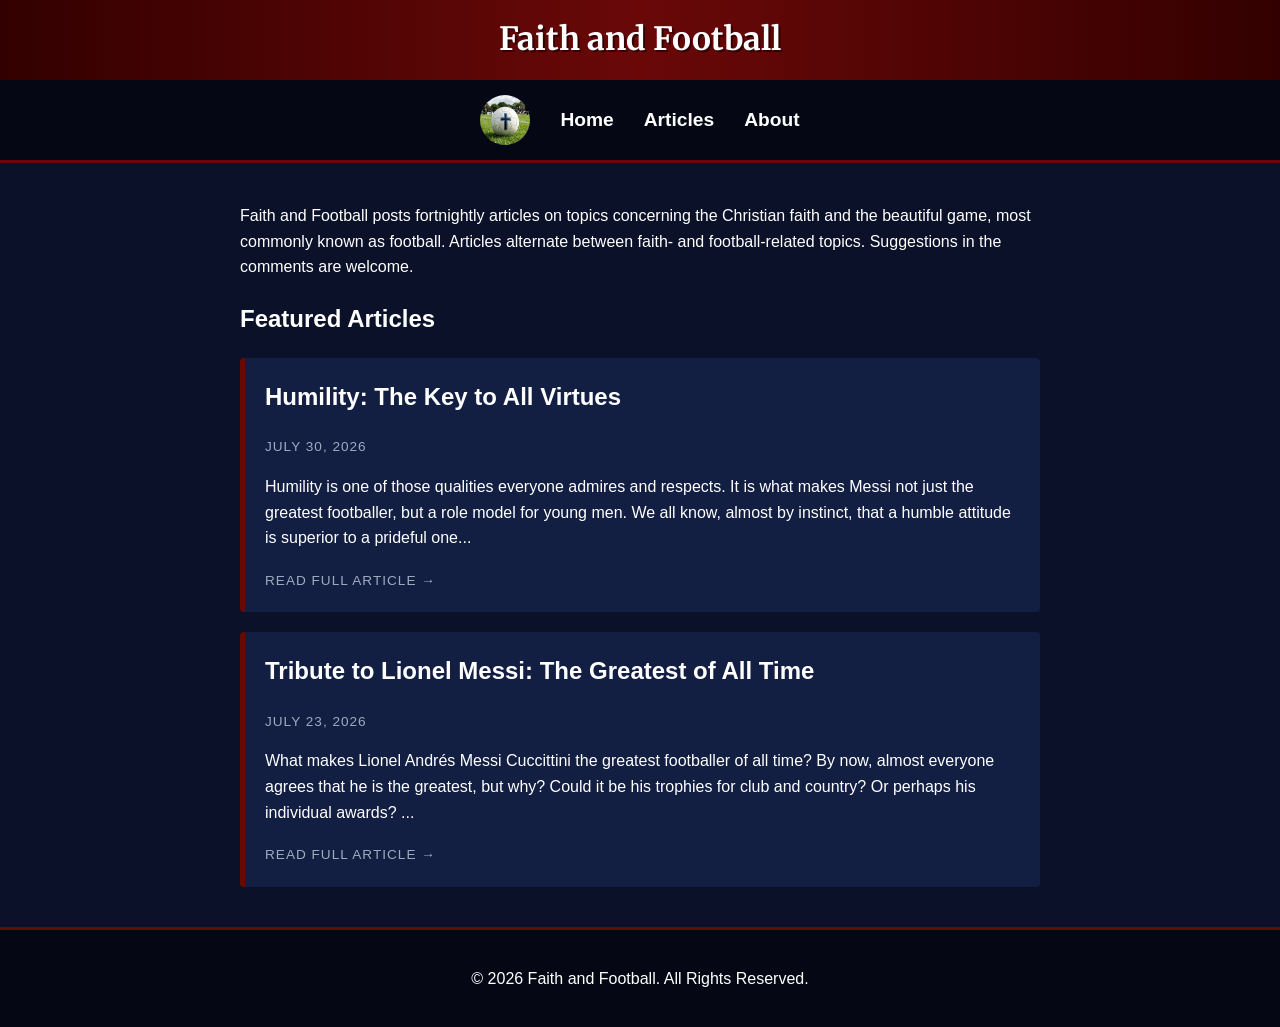
<file: index.html>
<!DOCTYPE html>
<html lang="en">
<head>
    <meta charset="UTF-8">
    <meta name="viewport" content="width=device-width, initial-scale=1.0">
    <title>Home | Faith and Football</title>
    <link rel="icon" type="image/jpg" href="IMG_6827.jpg">
    <link rel="stylesheet" href="styles.css">
</head>
<body>
    <header>
        <h4>Faith and Football</h4>
    </header>
    
    <nav>
        <img src="IMG_6827.jpg" alt="Faith and Football Logo" class="logo">
        <a href="index.html">Home</a>
        <a href="articles.html">Articles</a>
        <a href="about.html">About</a>
    </nav>

    <main>
        <section class="description">
            <p>Faith and Football posts fortnightly articles on topics concerning the Christian faith and the beautiful game, most commonly known as football. Articles alternate between faith- and football-related topics. Suggestions in the comments are welcome.</p>
        </section>

        <h2>Featured Articles</h2>
        
        <div class="article-preview">
            <h2><a href="humility.html">Humility: The Key to All Virtues</a></h2>
            <p class="article-date">July 30, 2026</p>
            <p>Humility is one of those qualities everyone admires and respects. It is what makes Messi not just the greatest footballer, but a role model for young men. We all know, almost by instinct, that a humble attitude is superior to a prideful one...</p>
            <a class="article-date" href="humility.html">Read Full Article &rarr;</a>
        </div>

        <div class="article-preview">
            <h2><a href="messi-tribute.html">Tribute to Lionel Messi: The Greatest of All Time</a></h2>
            <p class="article-date">July 23, 2026</p>
            <p>What makes Lionel Andrés Messi Cuccittini the greatest footballer of all time? By now, almost everyone agrees that he is the greatest, but why? Could it be his trophies for club and country? Or perhaps his individual awards? ...</p>
            <a class="article-date" href="messi-tribute.html">Read Full Article &rarr;</a>
        </div>
    </main>

    <footer>
        <p>&copy; 2026 Faith and Football. All Rights Reserved.</p>
    </footer>
</body>
</html>
</file>
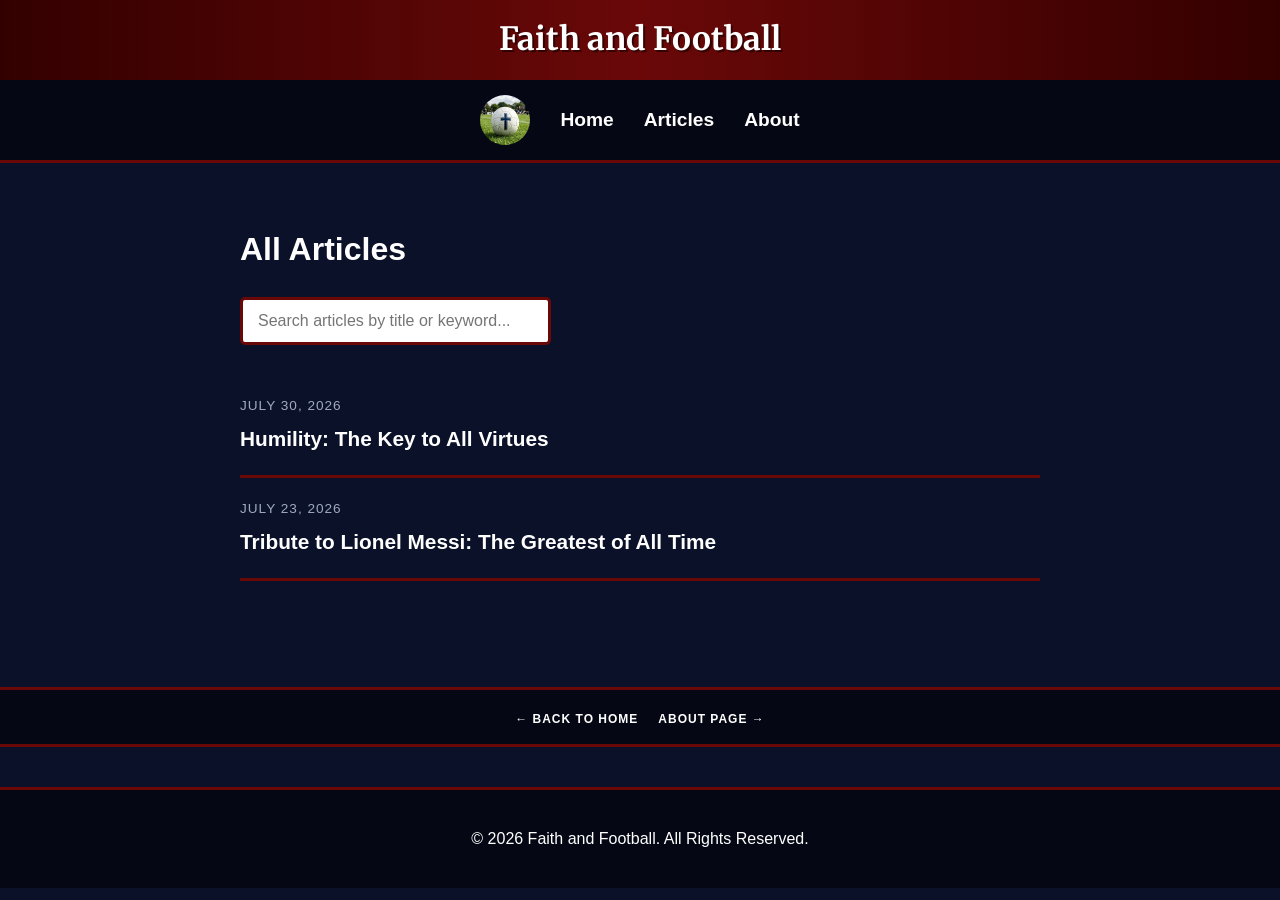
<file: articles.html>
<!DOCTYPE html>
<html lang="en">
<head>
    <meta charset="UTF-8">
    <meta name="viewport" content="width=device-width, initial-scale=1.0">
    <title>Articles | Faith and Football</title>
    <link rel="icon" type="image/jpg" href="IMG_6827.jpg">
    <link rel="stylesheet" href="styles.css">
</head>
<body>
    <header>
        <h4>Faith and Football</h4>
    </header>
    
    <nav>
        <img src="IMG_6827.jpg" alt="Faith and Football Logo" class="logo">
        <a href="index.html">Home</a>
        <a href="articles.html">Articles</a>
        <a href="about.html">About</a>
    </nav>

    <main class="articles-container">
        <h1>All Articles</h1>
        <div class="search-container">
    <input type="text" id="searchInput" onkeyup="filterArticles()" placeholder="Search articles by title or keyword...">
</div>

        <ul class="article-list">
            <li>
                <span class="article-date">July 30, 2026</span>
                <a href="humility.html" class="article-link">Humility: The Key to All Virtues</a>
            </li>
            <li>
                <span class="article-date">July 23, 2026</span>
                <a href="messi-tribute.html" class="article-link">Tribute to Lionel Messi: The Greatest of All Time</a>
            </li>
            <!-- Add future articles right here in the exact same format -->
        </ul>
    </main>

    <nav class="bottom-nav">
        <a href="index.html">← Back to Home</a>
        <a href="about.html">About Page →</a>
    </nav>

    <footer>
        <p>&copy; 2026 Faith and Football. All Rights Reserved.</p>
    </footer>
    <script>
function filterArticles() {
    // Get the value the user typed in
    let input = document.getElementById('searchInput').value.toLowerCase();
    
    // Get the list of articles
    let list = document.querySelector('.article-list');
    let items = list.getElementsByTagName('li');

    // Loop through all list items, and hide those who don't match the search query
    for (let i = 0; i < items.length; i++) {
        let title = items[i].querySelector('.article-link').innerText.toLowerCase();
        
        if (title.indexOf(input) > -1) {
            items[i].style.display = ""; // Shows the item
        } else {
            items[i].style.display = "none"; // Hides the item
        }
    }
}
</script>

</body>
</html>
</file>
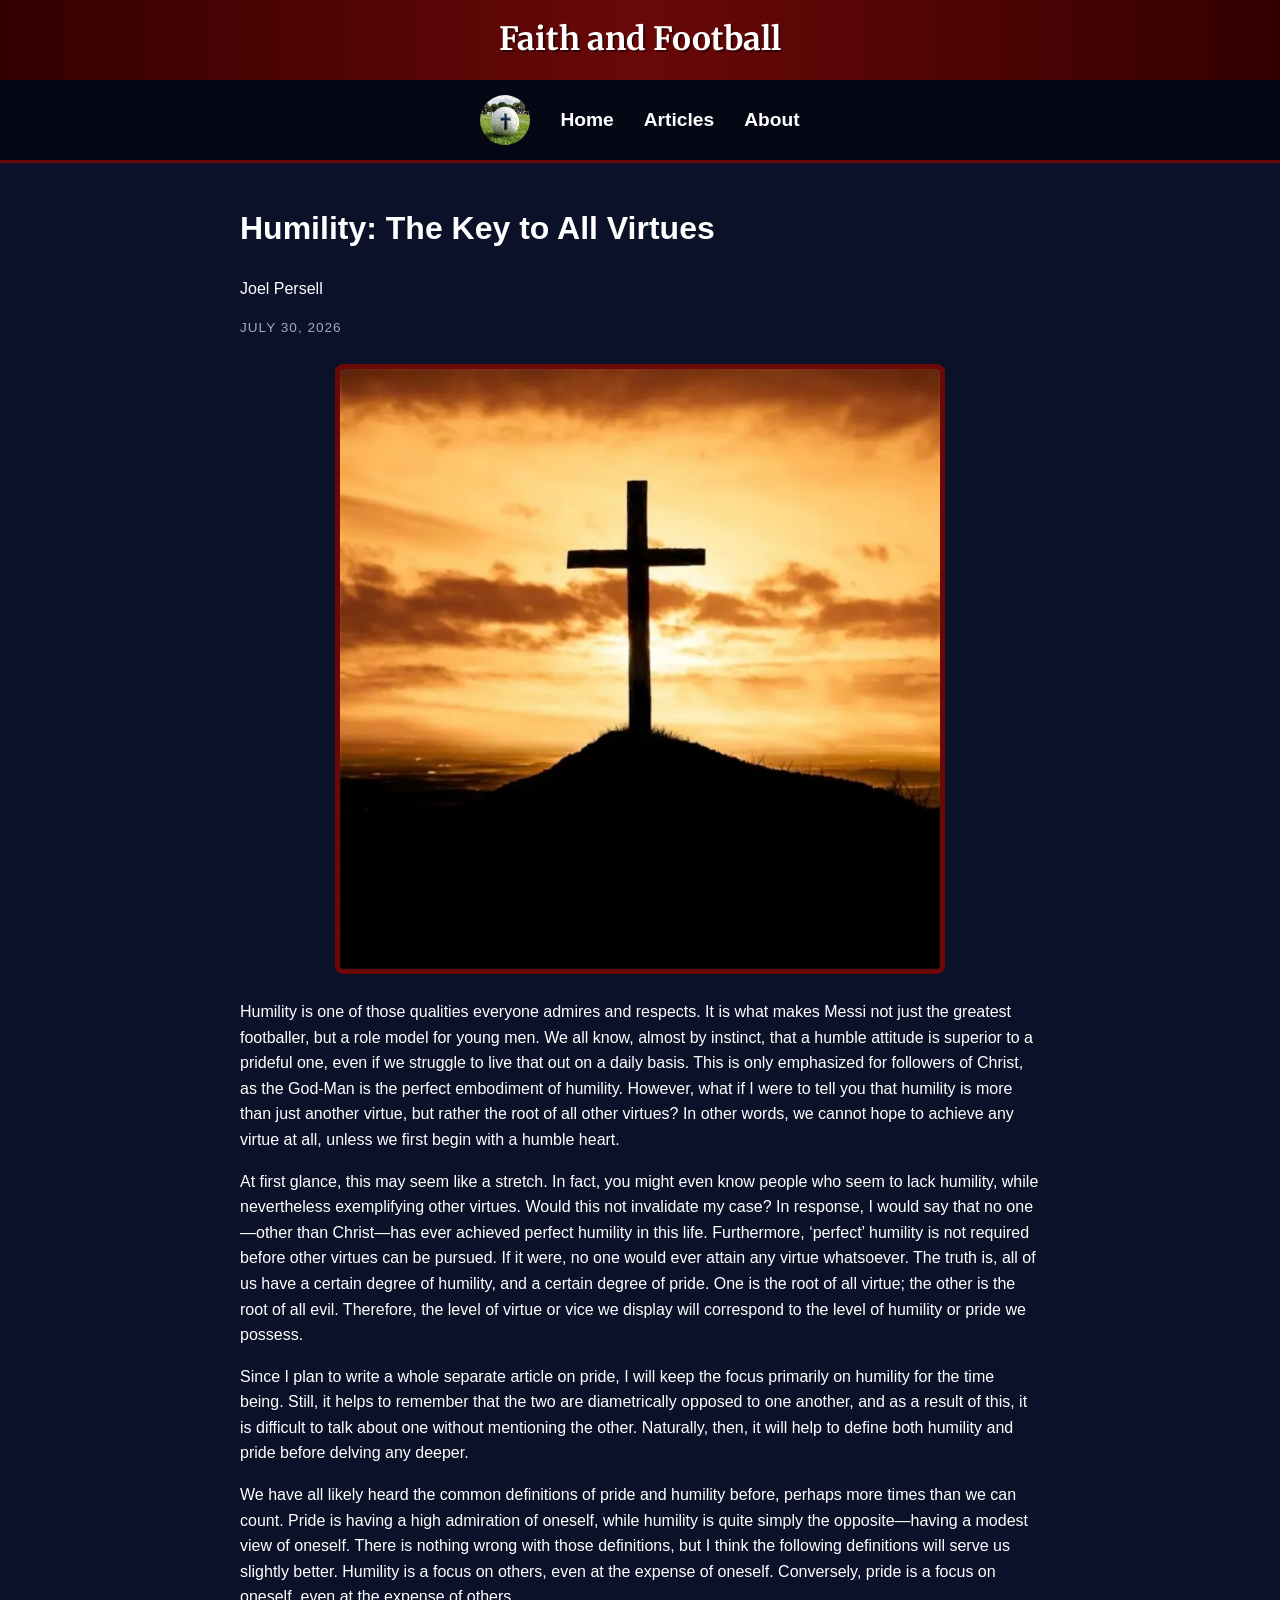
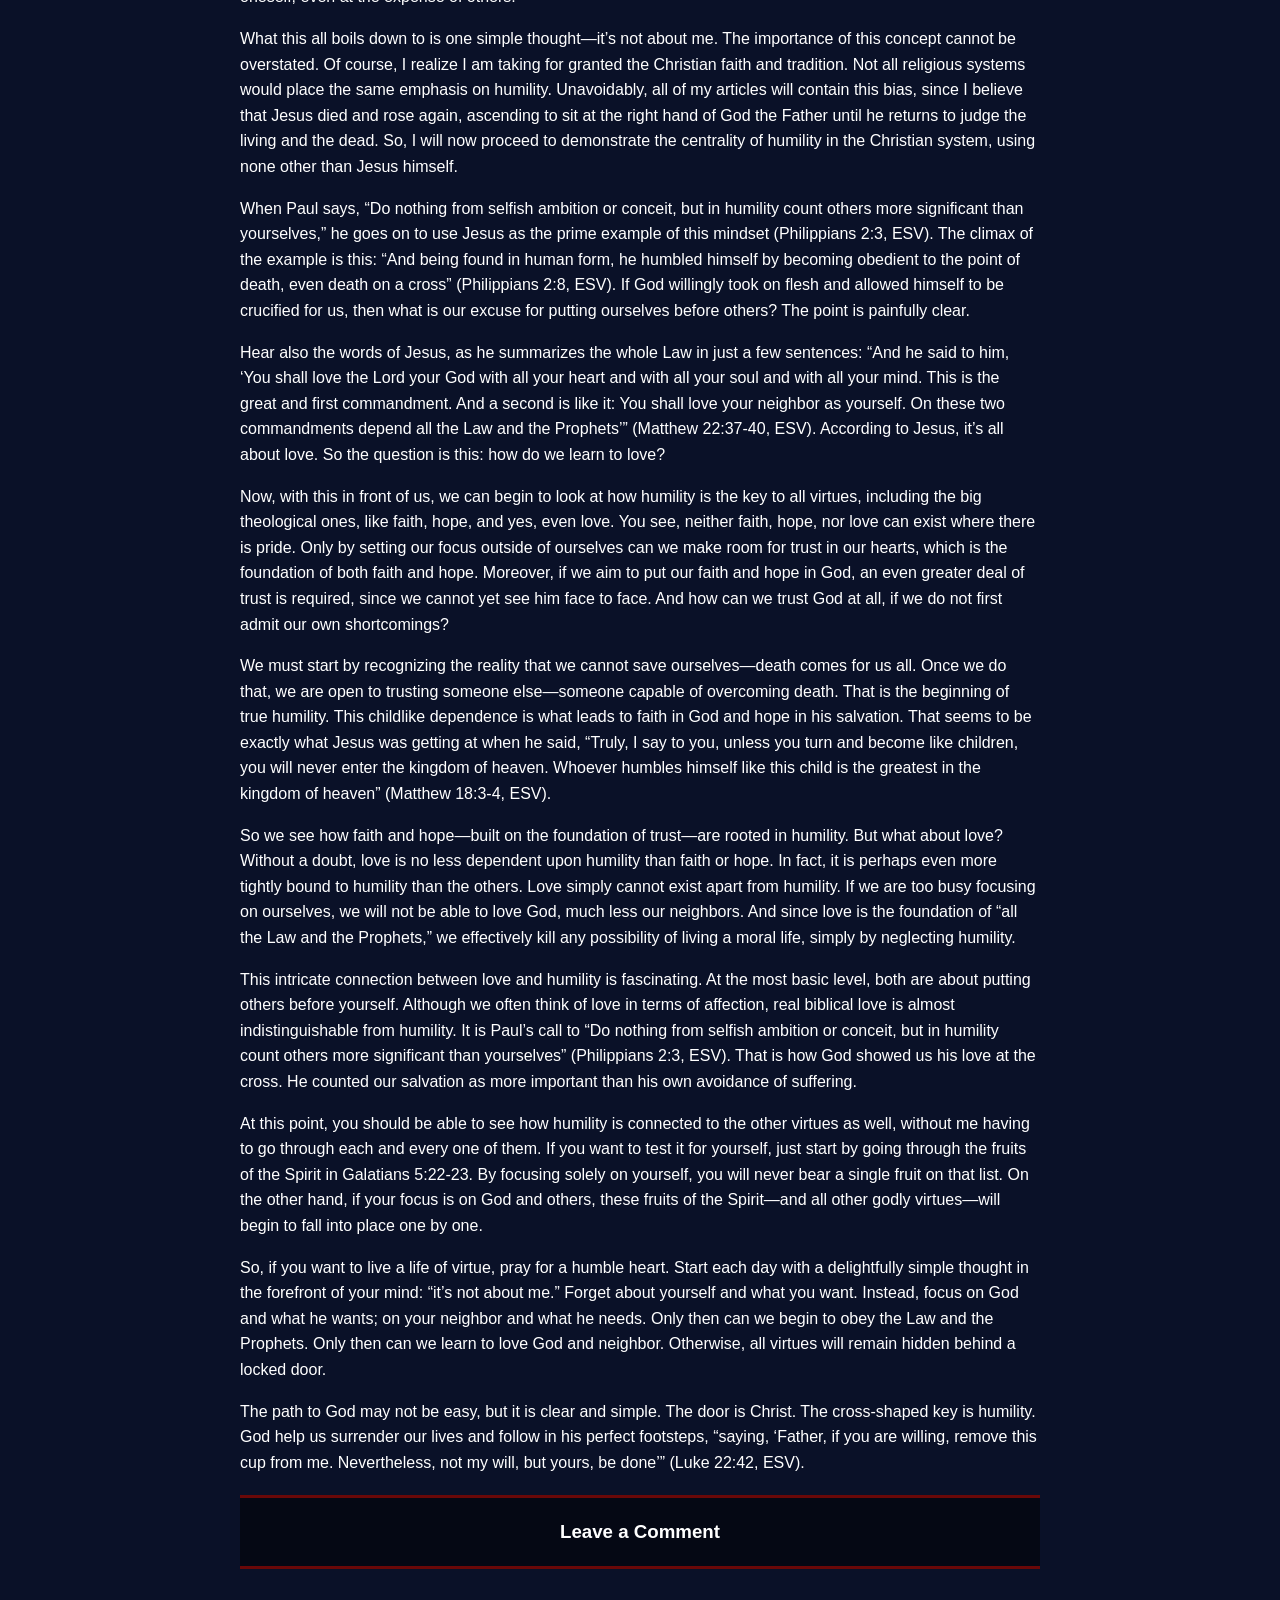
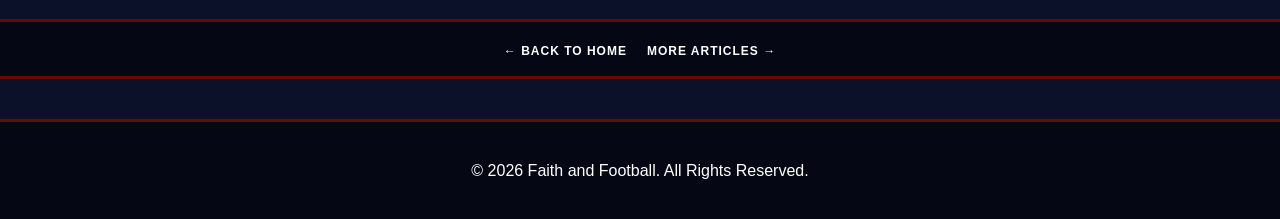
<file: humility.html>
<!DOCTYPE html>
<html lang="en">
<head>
    <meta charset="UTF-8">
    <meta name="viewport" content="width=device-width, initial-scale=1.0">
    <title>Humility: The Key to All Virtues | Faith and Football</title>
    <link rel="icon" type="image/jpg" href="IMG_6827.jpg">
    <link rel="stylesheet" href="styles.css">
</head>
<body>
    <header>
        <h4>Faith and Football</h4>
    </header>
    
    <nav>
        <img src="IMG_6827.jpg" alt="Faith and Football Logo" class="logo">
        <a href="index.html">Home</a>
        <a href="articles.html">Articles</a>
        <a href="about.html">About</a>
    </nav>

    <main>
        <h1>Humility: The Key to All Virtues</h1>
        
        <p>Joel Persell</p>
        <p class="article-date">July 30, 2026</p>
        
        <img src="IMG_6864.jpeg" alt="A cross against a sunset" class="article-image">
        
        <p>Humility is one of those qualities everyone admires and respects. It is what makes Messi not just the greatest footballer, but a role model for young men. We all know, almost by instinct, that a humble attitude is superior to a prideful one, even if we struggle to live that out on a daily basis. This is only emphasized for followers of Christ, as the God-Man is the perfect embodiment of humility. However, what if I were to tell you that humility is more than just another virtue, but rather the root of all other virtues? In other words, we cannot hope to achieve any virtue at all, unless we first begin with a humble heart.</p>

        <p>At first glance, this may seem like a stretch. In fact, you might even know people who seem to lack humility, while nevertheless exemplifying other virtues. Would this not invalidate my case? In response, I would say that no one—other than Christ—has ever achieved perfect humility in this life. Furthermore, ‘perfect’ humility is not required before other virtues can be pursued. If it were, no one would ever attain any virtue whatsoever. The truth is, all of us have a certain degree of humility, and a certain degree of pride. One is the root of all virtue; the other is the root of all evil. Therefore, the level of virtue or vice we display will correspond to the level of humility or pride we possess.</p>

        <p>Since I plan to write a whole separate article on pride, I will keep the focus primarily on humility for the time being. Still, it helps to remember that the two are diametrically opposed to one another, and as a result of this, it is difficult to talk about one without mentioning the other. Naturally, then, it will help to define both humility and pride before delving any deeper.</p>

        <p>We have all likely heard the common definitions of pride and humility before, perhaps more times than we can count. Pride is having a high admiration of oneself, while humility is quite simply the opposite—having a modest view of oneself. There is nothing wrong with those definitions, but I think the following definitions will serve us slightly better. Humility is a focus on others, even at the expense of oneself. Conversely, pride is a focus on oneself, even at the expense of others.</p>

        <p>What this all boils down to is one simple thought—it’s not about me. The importance of this concept cannot be overstated. Of course, I realize I am taking for granted the Christian faith and tradition. Not all religious systems would place the same emphasis on humility. Unavoidably, all of my articles will contain this bias, since I believe that Jesus died and rose again, ascending to sit at the right hand of God the Father until he returns to judge the living and the dead. So, I will now proceed to demonstrate the centrality of humility in the Christian system, using none other than Jesus himself.</p>

        <p>When Paul says, “Do nothing from selfish ambition or conceit, but in humility count others more significant than yourselves,” he goes on to use Jesus as the prime example of this mindset (Philippians‬ ‭2‬:‭3‬, ESV‬‬). The climax of the example is this: “And being found in human form, he humbled himself by becoming obedient to the point of death, even death on a cross” (Philippians‬ ‭2‬:‭8‬, ESV‬‬). If God willingly took on flesh and allowed himself to be crucified for us, then what is our excuse for putting ourselves before others? The point is painfully clear.</p>

        <p>Hear also the words of Jesus, as he summarizes the whole Law in just a few sentences: “And he said to him, ‘You shall love the Lord your God with all your heart and with all your soul and with all your mind. This is the great and first commandment. And a second is like it: You shall love your neighbor as yourself. On these two commandments depend all the Law and the Prophets’” (Matthew‬ ‭22‬:‭37‬-‭40‬, ESV‬). According to Jesus, it’s all about love. So the question is this: how do we learn to love?</p>

        <p>Now, with this in front of us, we can begin to look at how humility is the key to all virtues, including the big theological ones, like faith, hope, and yes, even love. You see, neither faith, hope, nor love can exist where there is pride. Only by setting our focus outside of ourselves can we make room for trust in our hearts, which is the foundation of both faith and hope. Moreover, if we aim to put our faith and hope in God, an even greater deal of trust is required, since we cannot yet see him face to face. And how can we trust God at all, if we do not first admit our own shortcomings?</p>

        <p>We must start by recognizing the reality that we cannot save ourselves—death comes for us all. Once we do that, we are open to trusting someone else—someone capable of overcoming death. That is the beginning of true humility. This childlike dependence is what leads to faith in God and hope in his salvation. That seems to be exactly what Jesus was getting at when he said, “Truly, I say to you, unless you turn and become like children, you will never enter the kingdom of heaven. Whoever humbles himself like this child is the greatest in the kingdom of heaven” (Matthew‬ ‭18‬:‭3‬-‭4‬, ESV‬).</p>

        <p>So we see how faith and hope—built on the foundation of trust—are rooted in humility. But what about love? Without a doubt, love is no less dependent upon humility than faith or hope. In fact, it is perhaps even more tightly bound to humility than the others. Love simply cannot exist apart from humility. If we are too busy focusing on ourselves, we will not be able to love God, much less our neighbors. And since love is the foundation of “all the Law and the Prophets,” we effectively kill any possibility of living a moral life, simply by neglecting humility.</p>

        <p>This intricate connection between love and humility is fascinating. At the most basic level, both are about putting others before yourself. Although we often think of love in terms of affection, real biblical love is almost indistinguishable from humility. It is Paul’s call to “Do nothing from selfish ambition or conceit, but in humility count others more significant than yourselves” (Philippians 2:3, ESV). That is how God showed us his love at the cross. He counted our salvation as more important than his own avoidance of suffering.</p>

        <p>At this point, you should be able to see how humility is connected to the other virtues as well, without me having to go through each and every one of them. If you want to test it for yourself, just start by going through the fruits of the Spirit in Galatians 5:22-23. By focusing solely on yourself, you will never bear a single fruit on that list. On the other hand, if your focus is on God and others, these fruits of the Spirit—and all other godly virtues—will begin to fall into place one by one.</p>

        <p>So, if you want to live a life of virtue, pray for a humble heart. Start each day with a delightfully simple thought in the forefront of your mind: “it’s not about me.” Forget about yourself and what you want. Instead, focus on God and what he wants; on your neighbor and what he needs. Only then can we begin to obey the Law and the Prophets. Only then can we learn to love God and neighbor. Otherwise, all virtues will remain hidden behind a locked door.</p>

        <p>The path to God may not be easy, but it is clear and simple. The door is Christ. The cross-shaped key is humility. God help us surrender our lives and follow in his perfect footsteps, “saying, ‘Father, if you are willing, remove this cup from me. Nevertheless, not my will, but yours, be done’” (Luke‬ ‭22‬:‭42‬, ESV‬‬).</p>

        <div class="comments-section">
    <h3>Leave a Comment</h3>
        </div>
    
<div id="disqus_thread"></div>
<script>
    /**
    *  RECOMMENDED CONFIGURATION VARIABLES: EDIT AND UNCOMMENT THE SECTION BELOW TO INSERT DYNAMIC VALUES FROM YOUR PLATFORM OR CMS.
    *  LEARN WHY DEFINING THESE VARIABLES IS IMPORTANT: https://disqus.com/admin/universalcode/#configuration-variables    */
    /*
    var disqus_config = function () {
    this.page.url = PAGE_URL;  // Replace PAGE_URL with your page's canonical URL variable
    this.page.identifier = PAGE_IDENTIFIER; // Replace PAGE_IDENTIFIER with your page's unique identifier variable
    };
    */
    (function() { // DON'T EDIT BELOW THIS LINE
    var d = document, s = d.createElement('script');
    s.src = 'https://faith-and-football.disqus.com/embed.js';
    s.setAttribute('data-timestamp', +new Date());
    (d.head || d.body).appendChild(s);
    })();
</script>
<noscript>Please enable JavaScript to view the <a href="https://disqus.com/?ref_noscript">comments powered by Disqus.</a></noscript>
    
    </main>
    
    <nav class="bottom-nav">
        <a href="index.html">← Back to Home</a>
        <a href="articles.html">More Articles →</a>
    </nav>

    <footer>
        <p>&copy; 2026 Faith and Football. All Rights Reserved.</p>
    </footer>
    <script id="dsq-count-scr" src="//faith-and-football.disqus.com/count.js" async></script>
</body>
</html>
</file>
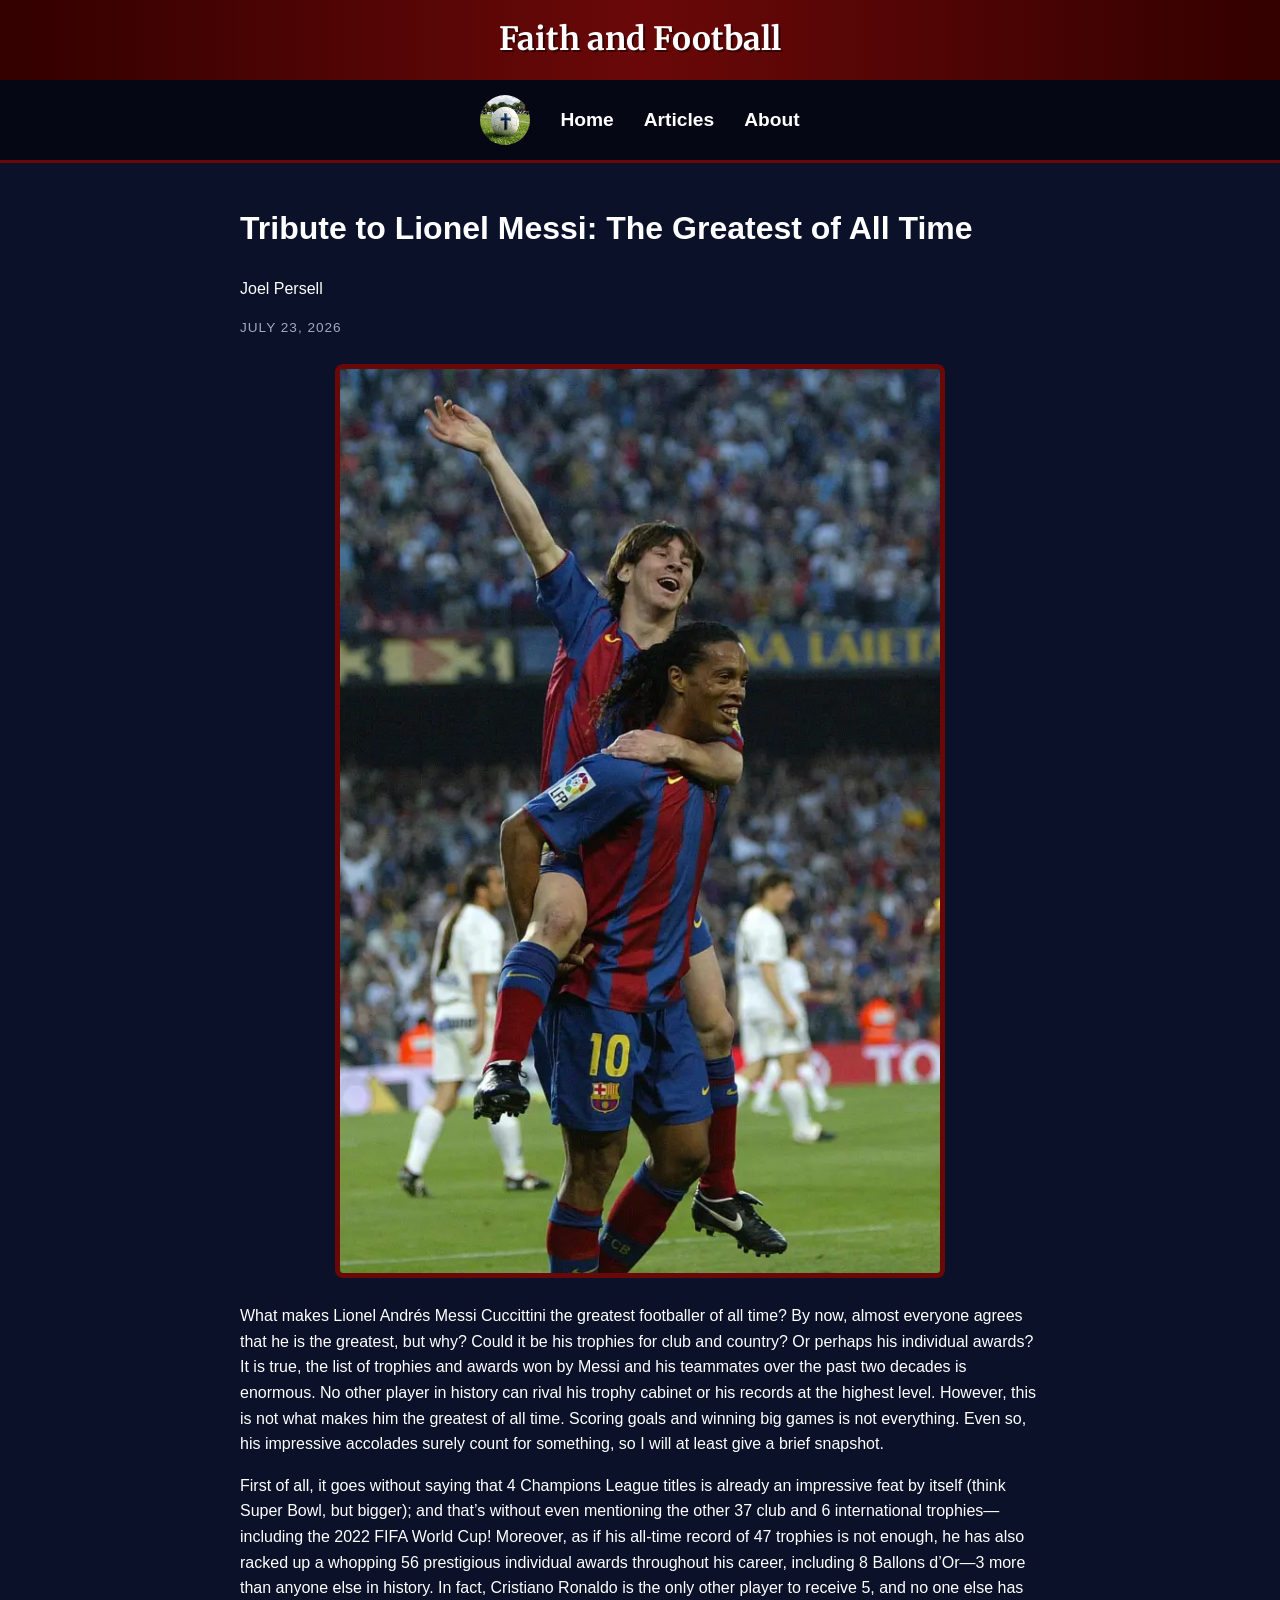
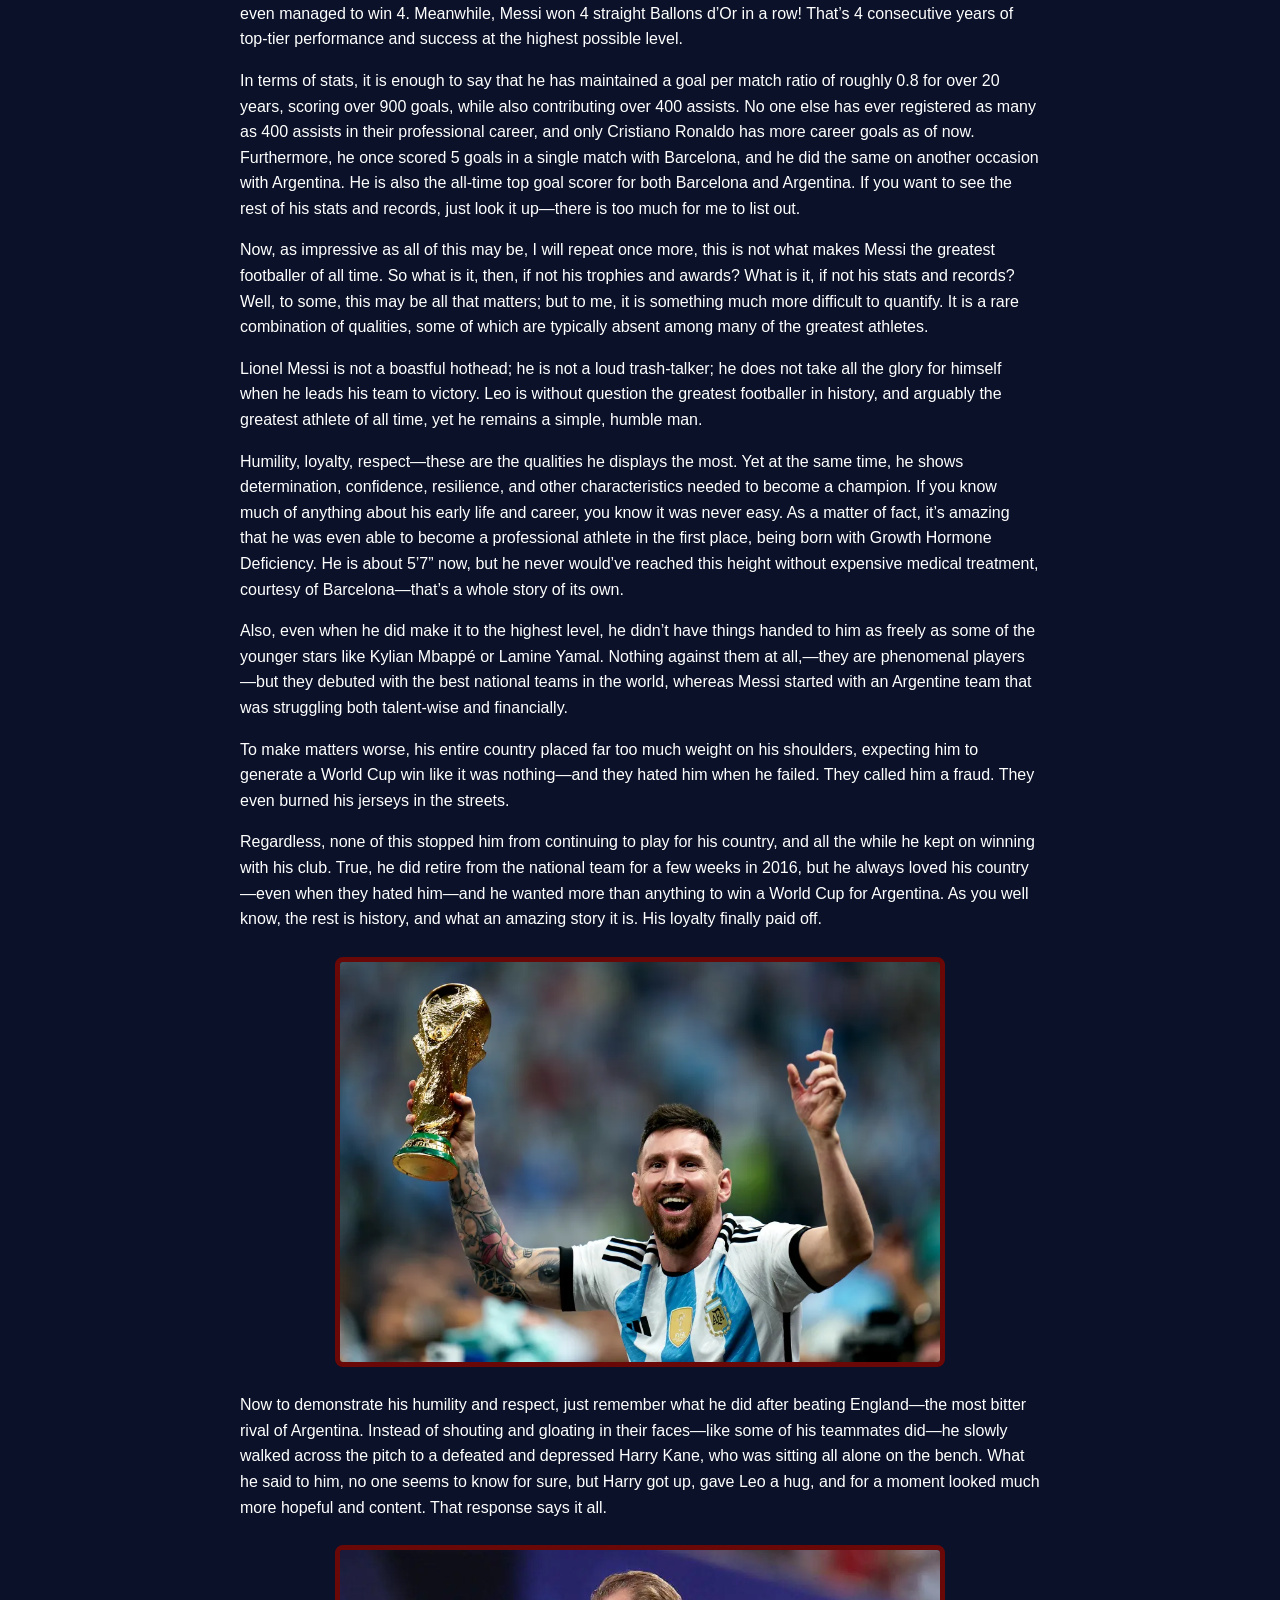
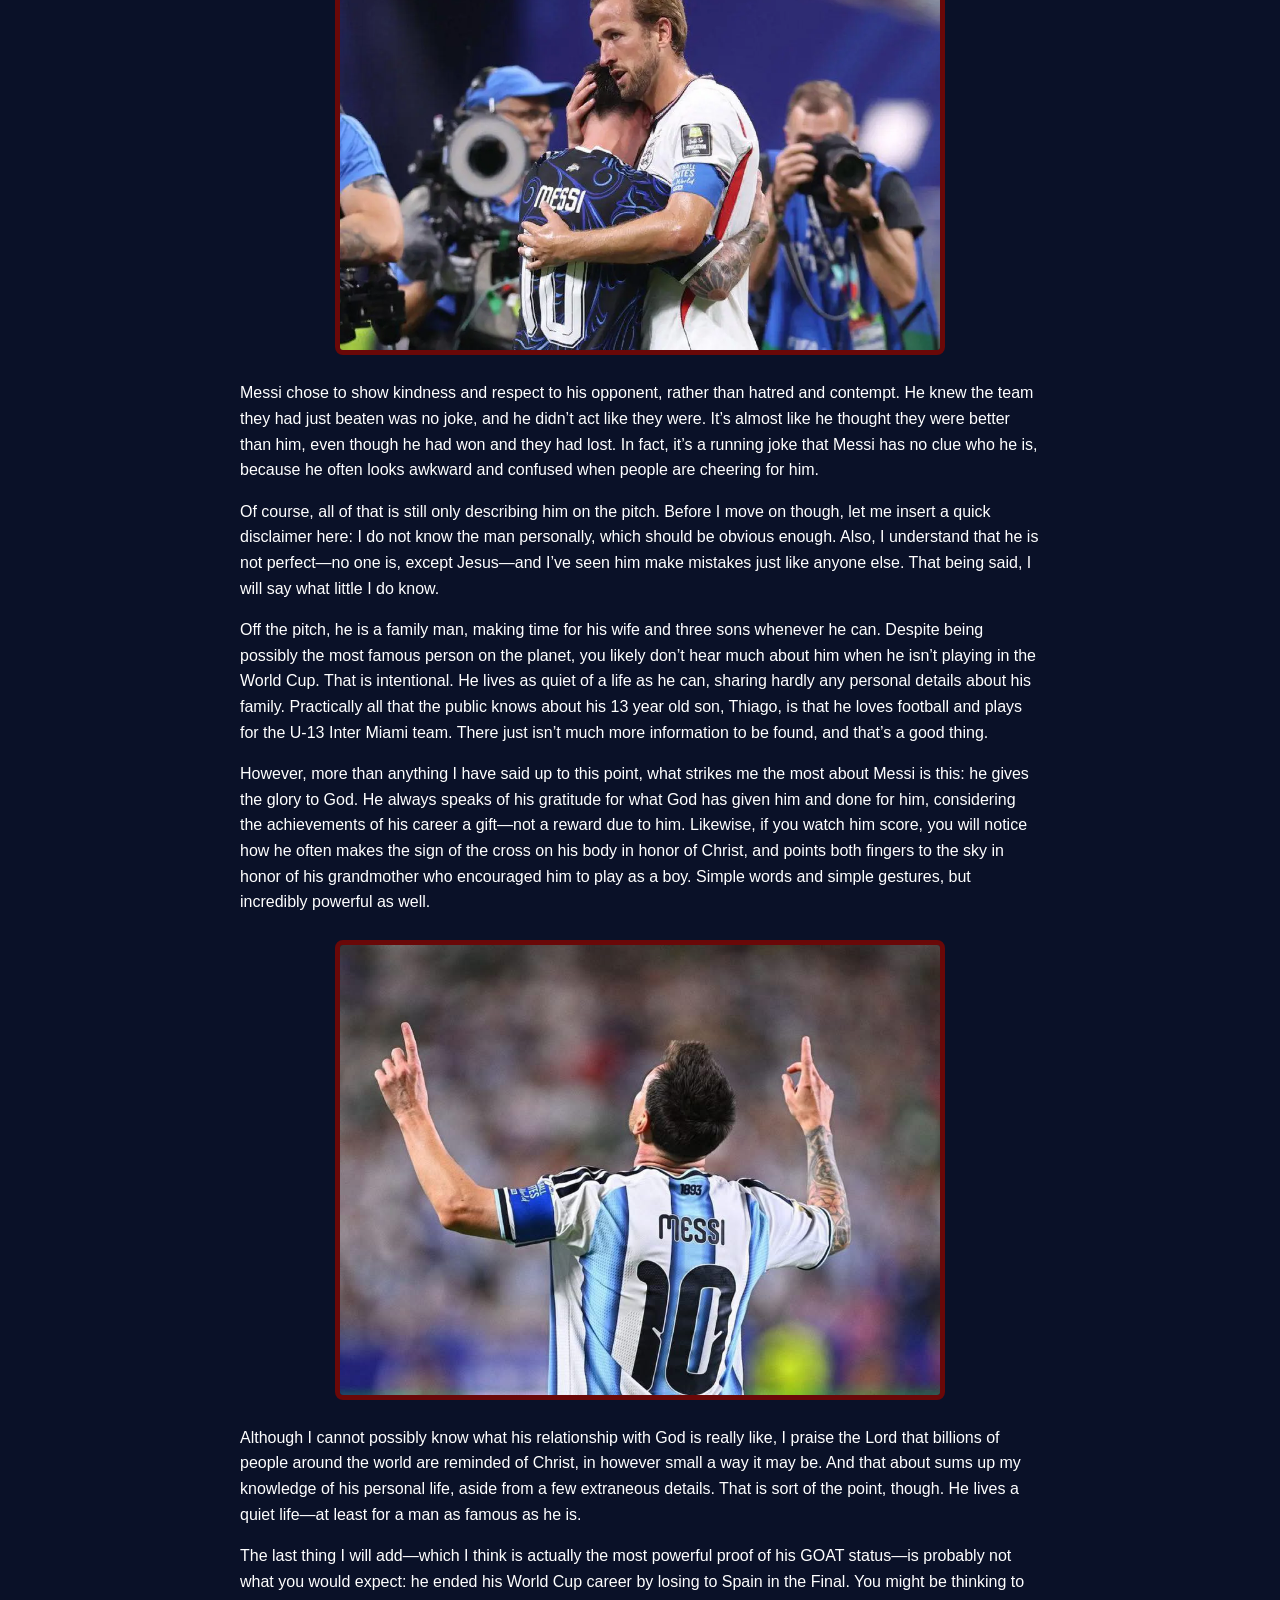
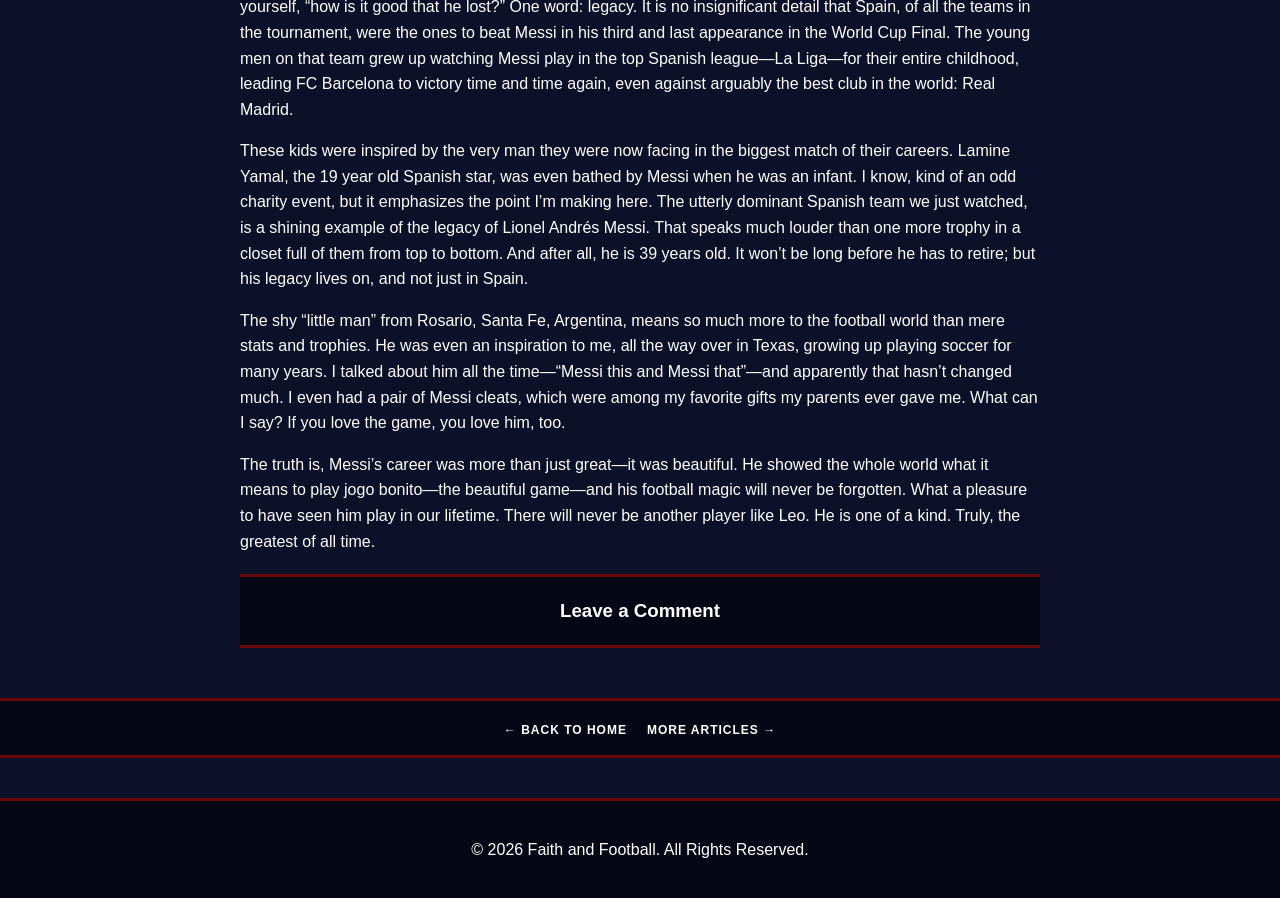
<file: messi-tribute.html>
<!DOCTYPE html>
<html lang="en">
<head>
    <meta charset="UTF-8">
    <meta name="viewport" content="width=device-width, initial-scale=1.0">
    <title>Tribute to Lionel Messi: The Greatest of All Time | Faith and Football</title>
    <link rel="icon" type="image/jpg" href="IMG_6827.jpg">
    <link rel="stylesheet" href="styles.css">
</head>
<body>
    <header>
        <h4>Faith and Football</h4>
    </header>
    
    <nav>
        <img src="IMG_6827.jpg" alt="Faith and Football Logo" class="logo">
        <a href="index.html">Home</a>
        <a href="articles.html">Articles</a>
        <a href="about.html">About</a>
    </nav>

    <main>
        <h1>Tribute to Lionel Messi: The Greatest of All Time</h1>
        
        <p>Joel Persell</p>
        <p class="article-date">July 23, 2026</p>

        <img src="IMG_6814.PNG" alt="Young Lionel Messi with Ronaldinho at Barcelona" class="article-image">

        <p>What makes Lionel Andrés Messi Cuccittini the greatest footballer of all time? By now, almost everyone agrees that he is the greatest, but why? Could it be his trophies for club and country? Or perhaps his individual awards? It is true, the list of trophies and awards won by Messi and his teammates over the past two decades is enormous. No other player in history can rival his trophy cabinet or his records at the highest level. However, this is not what makes him the greatest of all time. Scoring goals and winning big games is not everything. Even so, his impressive accolades surely count for something, so I will at least give a brief snapshot.</p>

        <p>First of all, it goes without saying that 4 Champions League titles is already an impressive feat by itself (think Super Bowl, but bigger); and that’s without even mentioning the other 37 club and 6 international trophies—including the 2022 FIFA World Cup! Moreover, as if his all-time record of 47 trophies is not enough, he has also racked up a whopping 56 prestigious individual awards throughout his career, including 8 Ballons d’Or—3 more than anyone else in history. In fact, Cristiano Ronaldo is the only other player to receive 5, and no one else has even managed to win 4. Meanwhile, Messi won 4 straight Ballons d’Or in a row! That’s 4 consecutive years of top-tier performance and success at the highest possible level.</p>

        <p>In terms of stats, it is enough to say that he has maintained a goal per match ratio of roughly 0.8 for over 20 years, scoring over 900 goals, while also contributing over 400 assists. No one else has ever registered as many as 400 assists in their professional career, and only Cristiano Ronaldo has more career goals as of now. Furthermore, he once scored 5 goals in a single match with Barcelona, and he did the same on another occasion with Argentina. He is also the all-time top goal scorer for both Barcelona and Argentina. If you want to see the rest of his stats and records, just look it up—there is too much for me to list out.</p>

        <p>Now, as impressive as all of this may be, I will repeat once more, this is not what makes Messi the greatest footballer of all time. So what is it, then, if not his trophies and awards? What is it, if not his stats and records? Well, to some, this may be all that matters; but to me, it is something much more difficult to quantify. It is a rare combination of qualities, some of which are typically absent among many of the greatest athletes.</p>

        <p>Lionel Messi is not a boastful hothead; he is not a loud trash-talker; he does not take all the glory for himself when he leads his team to victory. Leo is without question the greatest footballer in history, and arguably the greatest athlete of all time, yet he remains a simple, humble man.</p>

        <p>Humility, loyalty, respect—these are the qualities he displays the most. Yet at the same time, he shows determination, confidence, resilience, and other characteristics needed to become a champion. If you know much of anything about his early life and career, you know it was never easy. As a matter of fact, it’s amazing that he was even able to become a professional athlete in the first place, being born with Growth Hormone Deficiency. He is about 5’7” now, but he never would’ve reached this height without expensive medical treatment, courtesy of Barcelona—that’s a whole story of its own.</p>

        <p>Also, even when he did make it to the highest level, he didn’t have things handed to him as freely as some of the younger stars like Kylian Mbappé or Lamine Yamal. Nothing against them at all,—they are phenomenal players—but they debuted with the best national teams in the world, whereas Messi started with an Argentine team that was struggling both talent-wise and financially.</p>

        <p>To make matters worse, his entire country placed far too much weight on his shoulders, expecting him to generate a World Cup win like it was nothing—and they hated him when he failed. They called him a fraud. They even burned his jerseys in the streets.</p>

        <p>Regardless, none of this stopped him from continuing to play for his country, and all the while he kept on winning with his club. True, he did retire from the national team for a few weeks in 2016, but he always loved his country—even when they hated him—and he wanted more than anything to win a World Cup for Argentina. As you well know, the rest is history, and what an amazing story it is. His loyalty finally paid off.</p>

        <img src="IMG_6815.PNG" alt="Lionel Messi holding the World Cup" class="article-image">

        <p>Now to demonstrate his humility and respect, just remember what he did after beating England—the most bitter rival of Argentina. Instead of shouting and gloating in their faces—like some of his teammates did—he slowly walked across the pitch to a defeated and depressed Harry Kane, who was sitting all alone on the bench. What he said to him, no one seems to know for sure, but Harry got up, gave Leo a hug, and for a moment looked much more hopeful and content. That response says it all.</p>

        <img src="IMG_6817.PNG" alt="Lionel Messi hugging Harry Kane" class="article-image">

        <p>Messi chose to show kindness and respect to his opponent, rather than hatred and contempt. He knew the team they had just beaten was no joke, and he didn’t act like they were. It’s almost like he thought they were better than him, even though he had won and they had lost. In fact, it’s a running joke that Messi has no clue who he is, because he often looks awkward and confused when people are cheering for him.</p>

        <p>Of course, all of that is still only describing him on the pitch. Before I move on though, let me insert a quick disclaimer here: I do not know the man personally, which should be obvious enough. Also, I understand that he is not perfect—no one is, except Jesus—and I’ve seen him make mistakes just like anyone else. That being said, I will say what little I do know.</p>

        <p>Off the pitch, he is a family man, making time for his wife and three sons whenever he can. Despite being possibly the most famous person on the planet, you likely don’t hear much about him when he isn’t playing in the World Cup. That is intentional. He lives as quiet of a life as he can, sharing hardly any personal details about his family. Practically all that the public knows about his 13 year old son, Thiago, is that he loves football and plays for the U-13 Inter Miami team. There just isn’t much more information to be found, and that’s a good thing.</p>

        <p>However, more than anything I have said up to this point, what strikes me the most about Messi is this: he gives the glory to God. He always speaks of his gratitude for what God has given him and done for him, considering the achievements of his career a gift—not a reward due to him. Likewise, if you watch him score, you will notice how he often makes the sign of the cross on his body in honor of Christ, and points both fingers to the sky in honor of his grandmother who encouraged him to play as a boy. Simple words and simple gestures, but incredibly powerful as well.</p>

        <img src="IMG_6816.PNG" alt="Lionel Messi pointing his fingers to the sky" class="article-image">

        <p>Although I cannot possibly know what his relationship with God is really like, I praise the Lord that billions of people around the world are reminded of Christ, in however small a way it may be. And that about sums up my knowledge of his personal life, aside from a few extraneous details. That is sort of the point, though. He lives a quiet life—at least for a man as famous as he is.</p>

        <p>The last thing I will add—which I think is actually the most powerful proof of his GOAT status—is probably not what you would expect: he ended his World Cup career by losing to Spain in the Final. You might be thinking to yourself, “how is it good that he lost?” One word: legacy. It is no insignificant detail that Spain, of all the teams in the tournament, were the ones to beat Messi in his third and last appearance in the World Cup Final. The young men on that team grew up watching Messi play in the top Spanish league—La Liga—for their entire childhood, leading FC Barcelona to victory time and time again, even against arguably the best club in the world: Real Madrid.</p>

        <p>These kids were inspired by the very man they were now facing in the biggest match of their careers. Lamine Yamal, the 19 year old Spanish star, was even bathed by Messi when he was an infant. I know, kind of an odd charity event, but it emphasizes the point I’m making here. The utterly dominant Spanish team we just watched, is a shining example of the legacy of Lionel Andrés Messi. That speaks much louder than one more trophy in a closet full of them from top to bottom. And after all, he is 39 years old. It won’t be long before he has to retire; but his legacy lives on, and not just in Spain.</p>

        <p>The shy “little man” from Rosario, Santa Fe, Argentina, means so much more to the football world than mere stats and trophies. He was even an inspiration to me, all the way over in Texas, growing up playing soccer for many years. I talked about him all the time—“Messi this and Messi that”—and apparently that hasn’t changed much. I even had a pair of Messi cleats, which were among my favorite gifts my parents ever gave me. What can I say? If you love the game, you love him, too.</p>

        <p>The truth is, Messi’s career was more than just great—it was beautiful. He showed the whole world what it means to play jogo bonito—the beautiful game—and his football magic will never be forgotten. What a pleasure to have seen him play in our lifetime. There will never be another player like Leo. He is one of a kind. Truly, the greatest of all time.</p>
        
    <div class="comments-section">
    <h3>Leave a Comment</h3>
        </div>
    
<div id="disqus_thread"></div>
<script>
    /**
    *  RECOMMENDED CONFIGURATION VARIABLES: EDIT AND UNCOMMENT THE SECTION BELOW TO INSERT DYNAMIC VALUES FROM YOUR PLATFORM OR CMS.
    *  LEARN WHY DEFINING THESE VARIABLES IS IMPORTANT: https://disqus.com/admin/universalcode/#configuration-variables    */
    /*
    var disqus_config = function () {
    this.page.url = PAGE_URL;  // Replace PAGE_URL with your page's canonical URL variable
    this.page.identifier = PAGE_IDENTIFIER; // Replace PAGE_IDENTIFIER with your page's unique identifier variable
    };
    */
    (function() { // DON'T EDIT BELOW THIS LINE
    var d = document, s = d.createElement('script');
    s.src = 'https://faith-and-football.disqus.com/embed.js';
    s.setAttribute('data-timestamp', +new Date());
    (d.head || d.body).appendChild(s);
    })();
</script>
<noscript>Please enable JavaScript to view the <a href="https://disqus.com/?ref_noscript">comments powered by Disqus.</a></noscript>

    </main>
    
    <nav class="bottom-nav">
        <a href="index.html">← Back to Home</a>
        <a href="articles.html">More Articles →</a>
    </nav>

    <footer>
        <p>&copy; 2026 Faith and Football. All Rights Reserved.</p>
    </footer>
    <script id="dsq-count-scr" src="//faith-and-football.disqus.com/count.js" async></script>
</body>
</html>
</file>
<file: styles.css>
@import url('https://fonts.googleapis.com/css2?family=Merriweather:ital,wght@0,300;0,400;0,700;0,900;1,300;1,400;1,700;1,900&display=swap');

:root {
    --bg-dark-blue: #0A1128;
    --text-white: #FFFFFF;
    --accent-red: #6A0808;
    --accent-red-hover: #EF233C;

}

body {
    background-color: var(--bg-dark-blue);
    color: var(--text-white);
    font-family: 'Segoe UI', Tahoma, Geneva, Verdana, sans-serif;
    margin: 0;
    padding: 0;
    line-height: 1.6;
}

header {
    /* Goes from dark red (left), to a lighter red (center), back to dark red (right) */
    background: linear-gradient(to right, #330000, #6A0808, #330000);
    text-align: center;
    max-height: 80px;
    padding: 0;
    display: flex;
    align-items: center;
    justify-content: center;
}

.banner-img {
    width: 100%;
    max-height: 200px;
    object-fit: cover;
    display: block;
}

nav {
    background-color: #050814;
    padding: 15px 20px;
    display: flex;
    align-items: center;
    justify-content: center;
    gap: 30px;
    border-bottom: 3px solid var(--accent-red);
}

.logo {
    width: 50px;
    height: 50px;
    border-radius: 50%;
}

nav a {
    color: var(--text-white);
    text-decoration: none;
    font-size: 1.2rem;
    font-weight: bold;
    transition: color 0.3s ease;
}

nav a:hover {
    color: var(--text-white);
}

main {
    max-width: 800px;
    margin: 40px auto;
    padding: 0 20px;
}

h1, h2, h3 {
    color: var(--text-white);
}

h4 {
    color: var(--text-white);
    font-size: 2rem;
    font-weight: bold;
    font-family: 'Merriweather', serif;
    font-weight: 700;
    text-shadow: 2px 2px 0px rgba(0, 0, 0, 0.5); /* Black shadow at 50% opacity */
}

a {
    color: var(--text-white);
    text-decoration: none;
}

a:hover {
    text-decoration: underline;
}

.article-preview {
    background-color: #121E42;
    padding: 20px;
    margin-bottom: 20px;
    border-left: 5px solid var(--accent-red);
    border-radius: 4px;
}

.article-preview h2 {
    margin-top: 0;
}

.article-image {
    width: 100%;
    max-width: 600px;
    height: auto;
    display: block;
    margin: 25px auto;
    border: 5px solid var(--accent-red);
    border-radius: 8px;
}

.standard-image {
    width: 100%;
    max-width: 600px;
    height: auto;
    display: block;
    margin: 25px auto;
    border: 3px solid var(--bg-dark-blue);
    border-radius: 8px;
}

.comments-section {
    text-align: center;
    background-color: #050814;
    margin-top: 20px;
    border-top: 3px solid var(--accent-red);
    margin-bottom: 20px;
    border-bottom: 3px solid var(--accent-red);
}

textarea {
    width: 100%;
    height: 100px;
    background-color: #121E42;
    color: white;
    border: 3px solid var(--accent-red);
    padding: 10px;
    margin-bottom: 10px;
    font-family: inherit;
}

button {
    background-color: var(--accent-red);
    color: white;
    border: none;
    padding: 10px 20px;
    font-size: 1rem;
    cursor: pointer;
    font-weight: bold;
    border-radius: 4px;
}

button:hover {
    background-color: var(--accent-red-hover);
}

footer {
    text-align: center;
    padding: 20px;
    background-color: #050814;
    border-top: 3px solid var(--accent-red);
    margin-top: 40px;
}
/* Dynamic Comment Styles */
#comments-list {
    margin-bottom: 20px;
}

.comment-box {
    background-color: #121E42;
    padding: 15px;
    margin-bottom: 15px;
    border-left: 3px solid var(--accent-red);
    border-radius: 4px;
}

.comment-text {
    margin: 0 0 10px 0;
    white-space: pre-wrap; /* Keeps line breaks */
}

.comment-actions button {
    background-color: transparent;
    border: 3px solid var(--accent-red);
    color: var(--text-white);
    padding: 5px 10px;
    font-size: 0.85rem;
    margin-right: 10px;
}

.comment-actions button:hover {
    background-color: var(--accent-red);
}

.edit-input {
    width: 100%;
    height: 80px;
    background-color: #0A1128;
    color: white;
    border: 3px solid var(--accent-red);
    padding: 10px;
    margin-bottom: 10px;
    font-family: inherit;
}

/* --- Bottom Navigation Styles --- */
.bottom-nav {
    display: flex;
    justify-content: center; /* Centers the links */
    gap: 20px; /* Space between the links */
    margin-top: 50px;
    margin-bottom: 30px;
    padding-top: 20px;
    border-top: 3px solid var(--accent-red); /* Adds a subtle line above the links */
}

.bottom-nav a {
    color: var(--text-white);
    text-decoration: none;
    font-size: 0.75rem; /* Makes the font smaller than your main text */
    text-transform: uppercase; /* Optional: Looks clean for small navigation */
    letter-spacing: 1px;
    transition: color 0.3s ease;
}

.bottom-nav a:hover {
    color: var(--text-white);
}
/* --- Articles List Page Styles --- */
.articles-container {
    max-width: 800px;
    margin: 0 auto;
    padding: 40px 20px;
}

.article-list {
    list-style-type: none; /* Removes the default bullet points */
    padding: 0;
    margin-top: 30px;
}

.article-list li {
    border-bottom: 3px solid var(--accent-red); /* Creates a clean divider between posts */
    padding: 20px 0;
    display: flex;
    flex-direction: column;
    gap: 5px;
}

.article-date {
    font-size: 0.85rem;
    color: #A0AABF; /* A muted color so the title stands out */
    text-transform: uppercase;
    letter-spacing: 1px;
}

.article-link {
    color: var(--text-white);
    text-decoration: none;
    font-size: 1.3rem;
    font-weight: bold;
    transition: color 0.3s ease;
}

.article-link:hover {
    color: var(--text-white);
}

.search-container {
    margin-bottom: 30px;
}

#searchInput, #categorySelect {
    width: 100%;
    max-width: 275px;
    padding: 12px 15px;
    font-family: 'Segoe UI', sans-serif;
    font-size: 1rem;
    border: 3px solid var(--accent-red); /* Uses your subtle shadow dark red */
    border-radius: 5px;
    background-color: #FFFFFF;
    color: #333333;
}

/* Adds a slight glow when the user clicks into the search box */
#searchInput:focus, #categorySelect:focus {
    outline: none;
    border-color: var(--accent-red);
    box-shadow: 0 0 8px rgba(165, 0, 68, 0.5);
}
</file>
